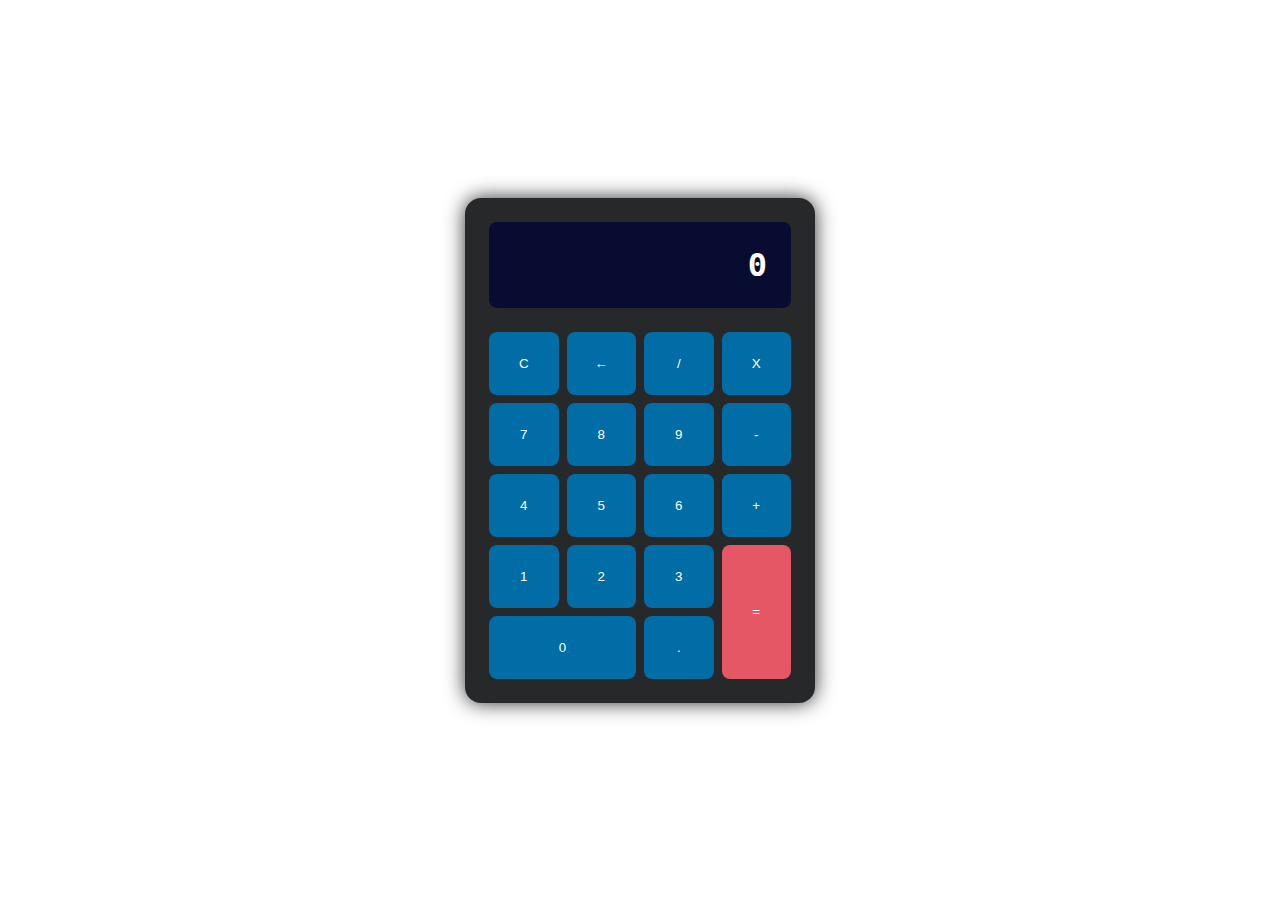
<file: Calculadora/index.html>
<!DOCTYPE html>
<html lang="en">
<head>
    <meta charset="UTF-8">
    <meta name="viewport" content="width=device-width, initial-scale=1.0">
    <title>Calculadora</title>
    <link rel="stylesheet" href="styles.css">
    
</head>
<body>
    <div class="calculadora">
        <div class="pantalla">0</div>
        
        <button id="c" class="btn">C</button>
        <button id="borrar" class="btn">←</button>
        <button class="btn">/</button>
        <button class="btn">X</button>
        <button class="btn">7</button>
        <button class="btn">8</button>
        <button class="btn">9</button>
        <button class="btn">-</button>
        <button class="btn">4</button>
        <button class="btn">5</button>
        <button class="btn">6</button>
        <button class="btn">+</button>
        <button class="btn">1</button>
        <button class="btn">2</button>
        <button class="btn">3</button>
        <button id="igual" class="btn">=</button>
        <button id="cero" class="btn">0</button>
        <button class="btn">.</button>
    </div>
    <script src="java.js"></script>
</body>
</html>
</file>
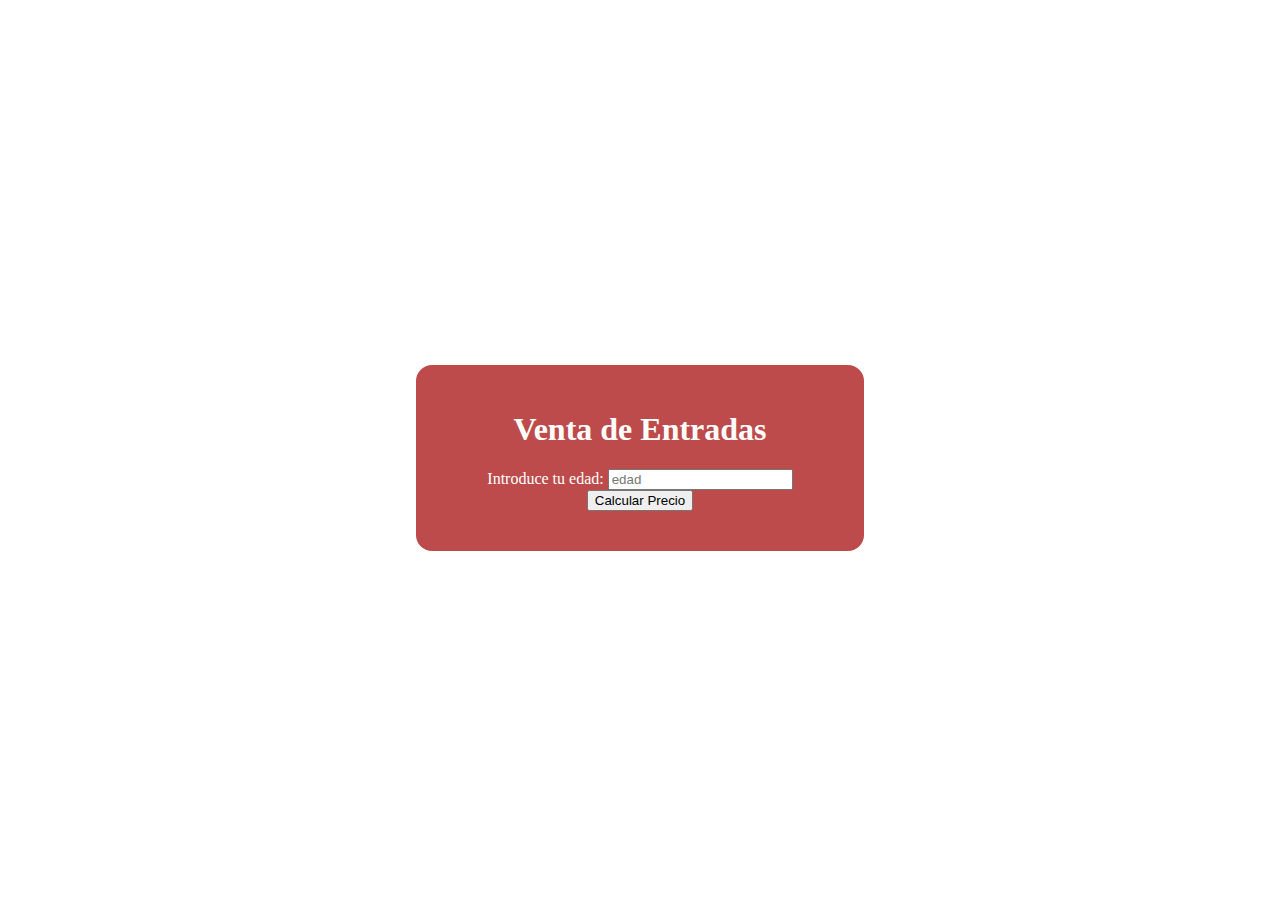
<file: Venta_De_Entradas/index.html>
<!DOCTYPE html>
<html lang="es">
<head>
    <meta charset="UTF-8">
    <meta name="viewport" content="width=device-width, initial-scale=1.0">
    <title>Venta de Entradas</title>
    <link rel="stylesheet" href="styles.css"> 
</head>
<body>
    <div class="container">
        <h1>Venta de Entradas</h1>
        
        <label for="edad">Introduce tu edad:</label>
        <input  type="number" id="edad" placeholder="edad"/>
        
        <button id="calculo">Calcular Precio</button>
        
        <p id="resultado"></p>

    </div>

    <script src="java.js"></script>
</body>
</html>
</file>
<file: Calculadora/styles.css>
* {
    margin: 0;
    padding: 0;
    box-sizing: border-box;
    font-family: sans-serif;
}
body {
    min-height: 100vh;
    background-color: #ffffff;
    display: grid;
    place-items: center;
}

.calculadora {
    background-color: #272829;
    color: white;
    width: 350px;
    max-width: 100%;
    padding: 1.5rem;
    border-radius: 1rem;
    display: grid;
    grid-template-columns: repeat(4, 1fr);
    gap: .5rem;
    box-shadow: 0 0 20px #2f2f30;
}

.pantalla {
    grid-column: 1 / 5;
    background-color: #090c31;
    padding: 1.5rem;
    font-size: 2rem;
    text-align: right;
    border-radius: .5rem;
    margin-bottom: 1rem;
    font-family: monospace;
    font-weight: bold;
}

.btn {
    background-color: #006DA7;
    color: white;
    border: 0;
    padding: 1.5rem .5rem;
    display: flex;
    justify-content: center;
    align-items: center;
    border-radius: .5rem;
    cursor: pointer;
}

.btn:hover {
    background-color: #004F78;
    font-weight: bold;
}

#cero {
    grid-column: span 2;
}

#igual {
    grid-row: span 2;
    background-color: #e65766;
}

#igual:hover {
    background-color: #e6394a;
}
</file>
<file: Venta_De_Entradas/styles.css>
body {
    min-height: 100vh;
    background-color: #ffffff;
    display: grid;
    place-items: center;
}

.container{

        background-color: #bd4b4b;
        align-items: center;
        color: white;
        border-radius: 1rem;
        padding: 1.5rem;
        max-width: 100%;
        width: 400px;
        text-align: center;

    
}
</file>
